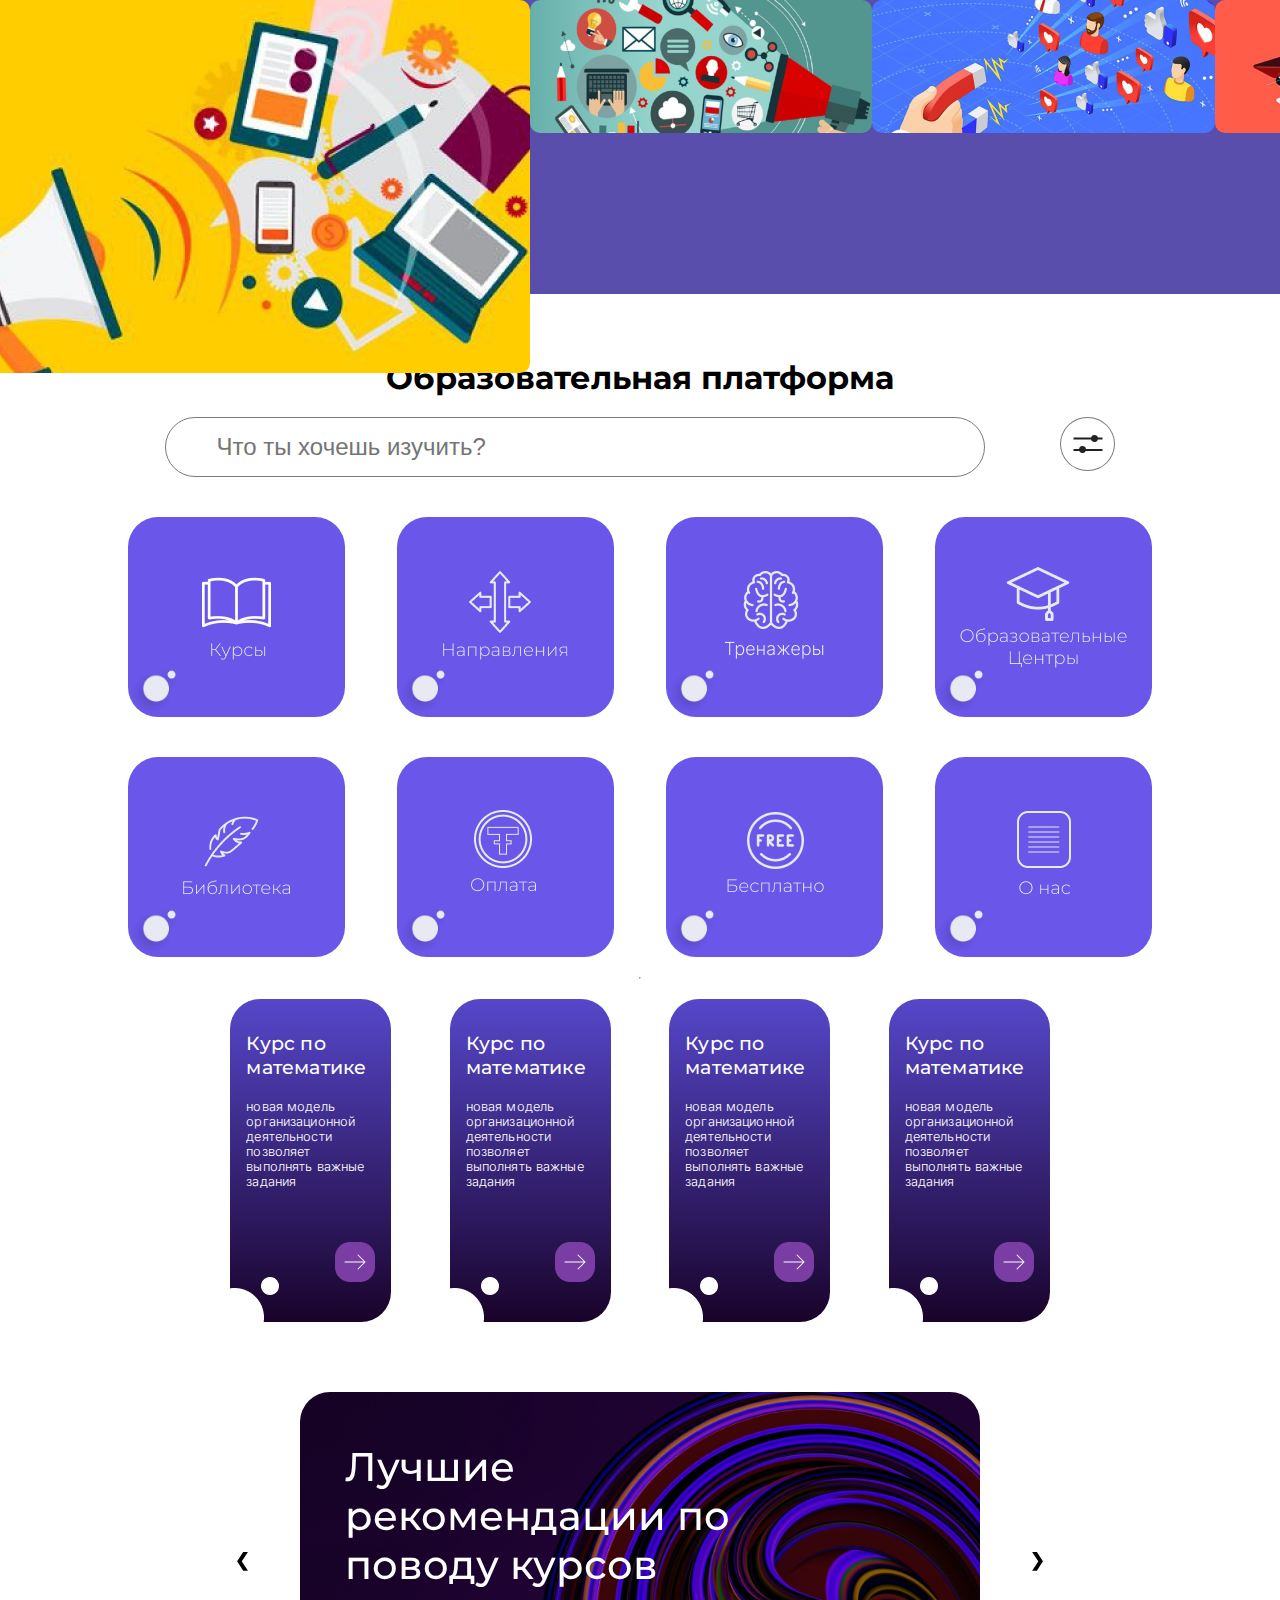
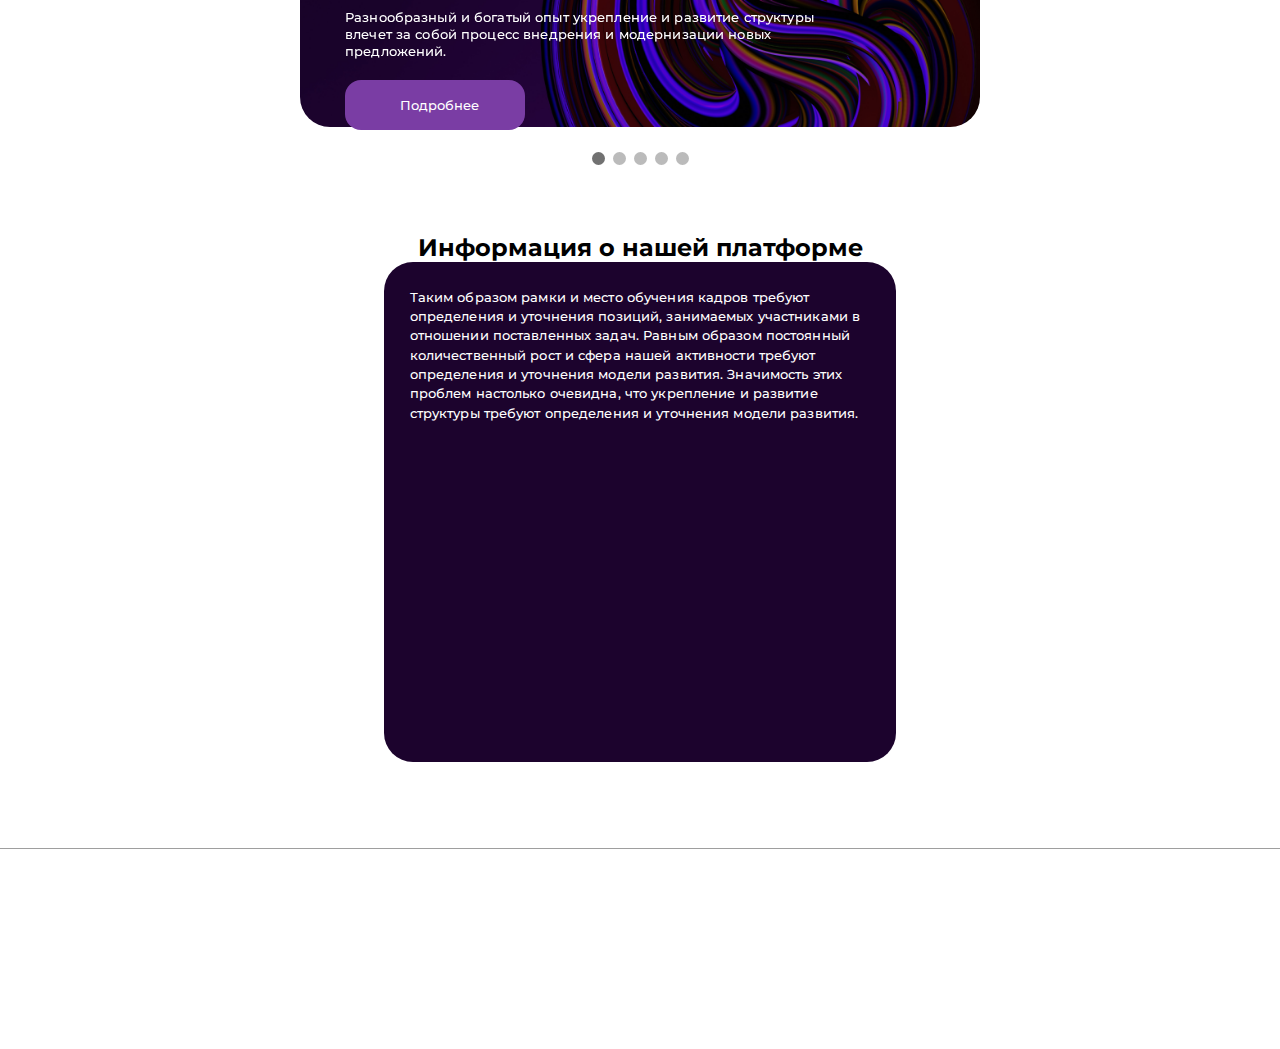
<file: Alim/index.html>
<!DOCTYPE html>
<html lang="en">
<head>
    <meta charset="UTF-8">
    <meta name="viewport" content="width=device-width, initial-scale=1.0">
    <link rel="stylesheet" href="../styles/style.css">
    <link rel="stylesheet" href="../styles/style-2.css">
    <link rel="preconnect" href="https://fonts.googleapis.com">
    <link rel="preconnect" href="https://fonts.googleapis.com">
    <link rel="preconnect" href="https://fonts.gstatic.com" crossorigin>
    <link href="https://fonts.googleapis.com/css2?family=Inter:wght@300;400;500;600;700&display=swap" rel="stylesheet">
    <link rel="preconnect" href="https://fonts.gstatic.com" crossorigin>
    <link href="https://fonts.googleapis.com/css2?family=Montserrat:wght@300;400;500;600;700&display=swap" rel="stylesheet">
    <title>Talim</title>
</head>
<body>
    <div class="wrapper">
        <div class="page">
            <div class="sidebar">
                <div class="sidebar-menu">
                    <div class="logo">
                        ЛОГО
                    </div>
                    <div class="language">
                        РУС / КАЗ
                    </div>
                    <ul class="sidebar-menu__choose">
                        <li class="active-choose"><a href="main-page.html">Главная</a></li>
                        <li class="border-choose">Мои Курсы</li>
                        <li class="border-choose">Бесплатно</li>
                        <li class="border-choose">Образовательные Центры</li>
                    </ul>
                    <div class="sign-in-button">
                        <div class="sign-in-button__text"><a href="authorization.html">Вход/Регистрация</a></div>
                    </div>
                </div>
            </div>

            <div class="container">
                <div class="hat-images">
                    <img alt="1" src="../img/hat-images/1.png">
                    <img alt="2" src="../img/hat-images/3.png">
                    <img alt="3" src="../img/hat-images/2.png">
                    <img alt="4" src="../img/hat-images/4.png">
                </div>
                <div class="searcher">
                    <h1 class="searcher__header">
                        Образовательная платформа
                    </h1>
                    <div class="searcher__panel">
                        <form class="searcher__field">
                            <input class="searcher__field__input" placeholder="Что ты хочешь изучить?" type="text">
                        </form>
                        <div class="searcher__button">
                            <div>
                                <img src="../img/searcher/polz.png">
                            </div>
                        </div>
                    </div>
                </div>
                <div class="content-list">
                    <div class="flex-block">
                        <div class="flex-element">
                            <div class="flex-square">
                                <div class="flex-square-img">
                                    <img src="../img/content-list/flex-square/11.png">
                                </div>
                            </div>
                            <img class="flex-bubble" src="../img/content-list/bubble.png">
                        </div>


                        <div class="flex-element">
                            <div class="flex-square">
                                <div class="flex-square-img">
                                    <img src="../img/content-list/flex-square/2.png">
                                </div>
                            </div>
                            <img class="flex-bubble" src="../img/content-list/bubble.png">
                        </div>

                        <div class="flex-element">
                            <div class="flex-square">
                                <div class="flex-square-img">
                                    <img src="../img/content-list/flex-square/33.png">
                                </div>
                            </div>
                            <img class="flex-bubble" src="../img/content-list/bubble.png">
                        </div>


                        <div class="flex-element">
                            <div class="flex-square">
                                <div class="flex-square-img">
                                    <img src="../img/content-list/flex-square/4.png">
                                </div>
                            </div>
                            <img class="flex-bubble" src="../img/content-list/bubble.png">
                        </div>


                        <div class="flex-element">
                            <div class="flex-square">
                                <div class="flex-square-img">
                                    <img src="../img/content-list/flex-square/5.png">
                                </div>
                            </div>
                            <img class="flex-bubble" src="../img/content-list/bubble.png">
                        </div>

                        
                        <div class="flex-element">
                            <div class="flex-square">
                                <div class="flex-square-img">
                                    <img src="../img/content-list/flex-square/6.png">
                                </div>
                            </div>
                            <img class="flex-bubble" src="../img/content-list/bubble.png">
                        </div>


                        <div class="flex-element">
                            <div class="flex-square">
                                <div class="flex-square-img">
                                    <img src="../img/content-list/flex-square/7.png">
                                </div>
                            </div>
                            <img class="flex-bubble" src="../img/content-list/bubble.png">
                        </div>

                        <div class="flex-element">
                            <div class="flex-square">
                                <div class="flex-square-img">
                                    <img src="../img/content-list/flex-square/8.png">
                                </div>
                            </div>
                            <img class="flex-bubble" src="../img/content-list/bubble.png">
                        </div>

                    </div>
                </div>
                <div class="horizontal-line">
                    <hr>
                </div>
                <div class="four-courses">
                    <div class="flex-block-2">
                        <div class="flex-element-2">
                            <div class="flex-square-2">
                                <div class="flex-square-title">
                                    Курс по  математике
                                </div>
                                <div class="flex-square-description">
                                    новая модель организационной деятельности позволяет выполнять важные задания
                                </div>
                                <div class="flex-square-button">
                                <img src="../img/four-courses/arrow.png">
                                </div>
                            </div>
                            <img class="flex-bubble-2" src="../img/four-courses/white-bubble.png">
                        </div>

                        <div class="flex-element-2">
                            <div class="flex-square-2">
                                <div class="flex-square-title">
                                    Курс по  математике
                                </div>
                                <div class="flex-square-description">
                                    новая модель организационной деятельности позволяет выполнять важные задания
                                </div>
                                <div class="flex-square-button">
                                    <img src="../img/four-courses/arrow.png">
                                </div>
                            </div>
                            <img class="flex-bubble-2" src="../img/four-courses/white-bubble.png">
                        </div>

                        <div class="flex-element-2">
                            <div class="flex-square-2">
                                <div class="flex-square-title">
                                    Курс по  математике
                                </div>
                                <div class="flex-square-description">
                                    новая модель организационной деятельности позволяет выполнять важные задания
                                </div>
                                <div class="flex-square-button">
                                    <img src="../img/four-courses/arrow.png">
                                </div>
                            </div>
                            <img class="flex-bubble-2" src="../img/four-courses/white-bubble.png">
                        </div>

                        <div class="flex-element-2">
                            <div class="flex-square-2">
                                <div class="flex-square-title">
                                    Курс по  математике
                                </div>
                                <div class="flex-square-description">
                                    новая модель организационной деятельности позволяет выполнять важные задания
                                </div>
                                <div class="flex-square-button">
                                    <img src="../img/four-courses/arrow.png">
                                </div>
                            </div>
                            <img class="flex-bubble-2" src="../img/four-courses/white-bubble.png">
                        </div>
                    </div>
                </div>
                <div class="carousel">
                    <div class="slideshow-container">
                        <div class="mySlides fade">
                            <img src="../img/carousel/slider.png" style="width: 82%;" alt="">
                            <div class="text">
                                <div class="text__title">
                                    Лучшие рекомендации по поводу курсов
                                </div>
                                <div class="text__description">
                                    Разнообразный и богатый опыт укрепление и развитие структуры влечет за собой процесс внедрения и модернизации новых предложений. 
                                </div>
                                <div class="text__button">
                                    <a href="#" class="text__button-text">Подробнее</a>
                                </div>
                            </div>
                        </div>
                
                        <div class="mySlides fade">
                            <img src="../img/carousel/slider.png" style="width: 82%;" alt="">
                            <div class="text">
                                <div class="text__title">
                                    2 Лучшие рекомендации по поводу курсов
                                </div>
                                <div class="text__description">
                                    Разнообразный и богатый опыт укрепление и развитие структуры влечет за собой процесс внедрения и модернизации новых предложений. 
                                </div>
                                <div class="text__button">
                                    <a href="#" class="text__button-text">Подробнее</a>
                                </div>
                            </div>
                        </div>
                
                        <div class="mySlides fade">
                            <img src="../img/carousel/slider.png" style="width: 82%;" alt="">
                            <div class="text">
                                <div class="text__title">
                                    3 Лучшие рекомендации по поводу курсов
                                </div>
                                <div class="text__description">
                                    Разнообразный и богатый опыт укрепление и развитие структуры влечет за собой процесс внедрения и модернизации новых предложений. 
                                </div>
                                <div class="text__button">
                                    <a href="#" class="text__button-text">Подробнее</a>
                                </div>
                            </div>
                        </div>

                        <div class="mySlides fade">
                            <img src="../img/carousel/slider.png" style="width: 82%;" alt="">
                            <div class="text">
                                <div class="text__title">
                                    4 Лучшие рекомендации по поводу курсов
                                </div>
                                <div class="text__description">
                                    Разнообразный и богатый опыт укрепление и развитие структуры влечет за собой процесс внедрения и модернизации новых предложений. 
                                </div>
                                <div class="text__button">
                                    <a href="#" class="text__button-text">Подробнее</a>
                                </div>
                            </div>
                        </div>
                
                        <div class="mySlides fade">
                            <img src="../img/carousel/slider.png" style="width: 82%;" alt="">
                            <div class="text">
                                <div class="text__title">
                                    5 Лучшие рекомендации по поводу курсов
                                </div>
                                <div class="text__description">
                                    Разнообразный и богатый опыт укрепление и развитие структуры влечет за собой процесс внедрения и модернизации новых предложений. 
                                </div>
                                <div class="text__button">
                                    <a href="#" class="text__button-text">Подробнее</a>
                                </div>
                            </div>
                        </div>


                        <a class="prev" onclick="plusSlides(-1)">&#10094</a>
                        <a class="next" onclick="plusSlides(1)">&#10095</a>
                
                    </div>
                    <br>
                
                    <div style="text-align: center;">
                        <span class="dot" onclick="currentSlide(1)"></span>
                        <span class="dot" onclick="currentSlide(2)"></span>
                        <span class="dot" onclick="currentSlide(3)"></span>
                        <span class="dot" onclick="currentSlide(4)"></span>
                        <span class="dot" onclick="currentSlide(5)"></span>
                    </div>
                </div>
                <div class="about-information">
                    <h2 class="about-information__title">
                        Информация о нашей платформе
                    </h2>
                    <div class="about-information__description">
                        <p>
                            Таким образом рамки и место обучения кадров требуют определения и уточнения позиций, занимаемых участниками в отношении поставленных задач. Равным образом постоянный количественный рост и сфера нашей активности требуют определения и уточнения модели развития. Значимость этих проблем настолько очевидна, что укрепление и развитие структуры требуют определения и уточнения модели развития.
                        </p>
                    </div>
                </div>
            </div>
        </div>
    </div>

    <script src="../scripts/script.js"></script>
    <script src="../scripts/script-2.js"></script>
</body>
</html>
</file>
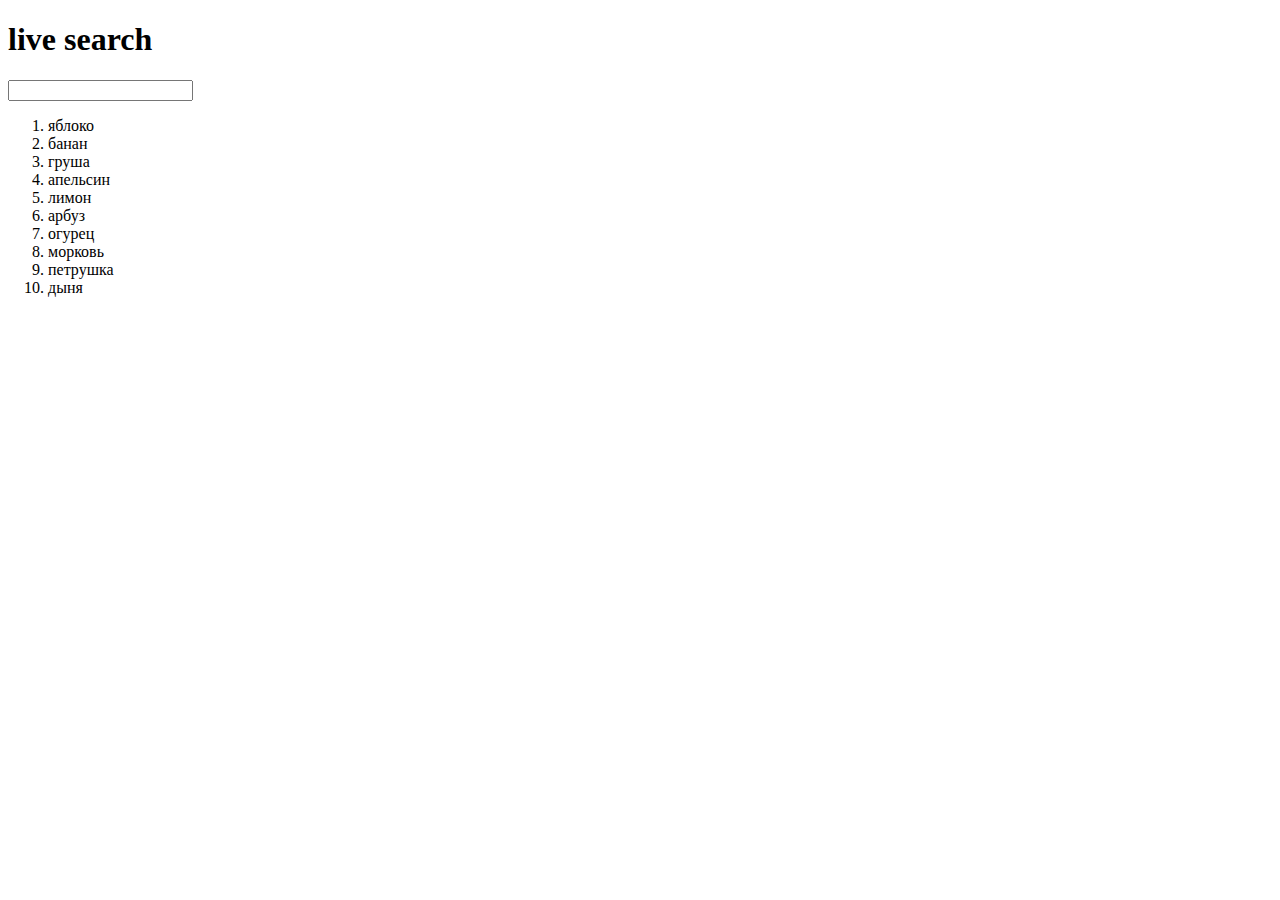
<file: dynamic.html>
<!DOCTYPE html>
<html lang="en">
<head>
    <meta charset="UTF-8">
    <meta name="viewport" content="width=device-width, initial-scale=1.0">
    <link rel="stylesheet" href="styles/dynamic.css"></link>
    <title>Document</title>
</head>
<body>
    <div class="wrap">
        <h1>live search</h1>
        <input type="text" id="input" class="input" />
        <div>
            <ol class="ul">
                <li>яблоко</li>
                <li>банан</li>
                <li>груша</li>
                <li>апельсин</li>
                <li>лимон</li>
                <li>арбуз</li>
                <li>огурец</li>
                <li>морковь</li>
                <li>петрушка</li>
                <li>дыня</li>
            </ol>
        </div>
    </div>



    <script src="scripts/dynamic.js"></script>
</body>
</html>
</file>
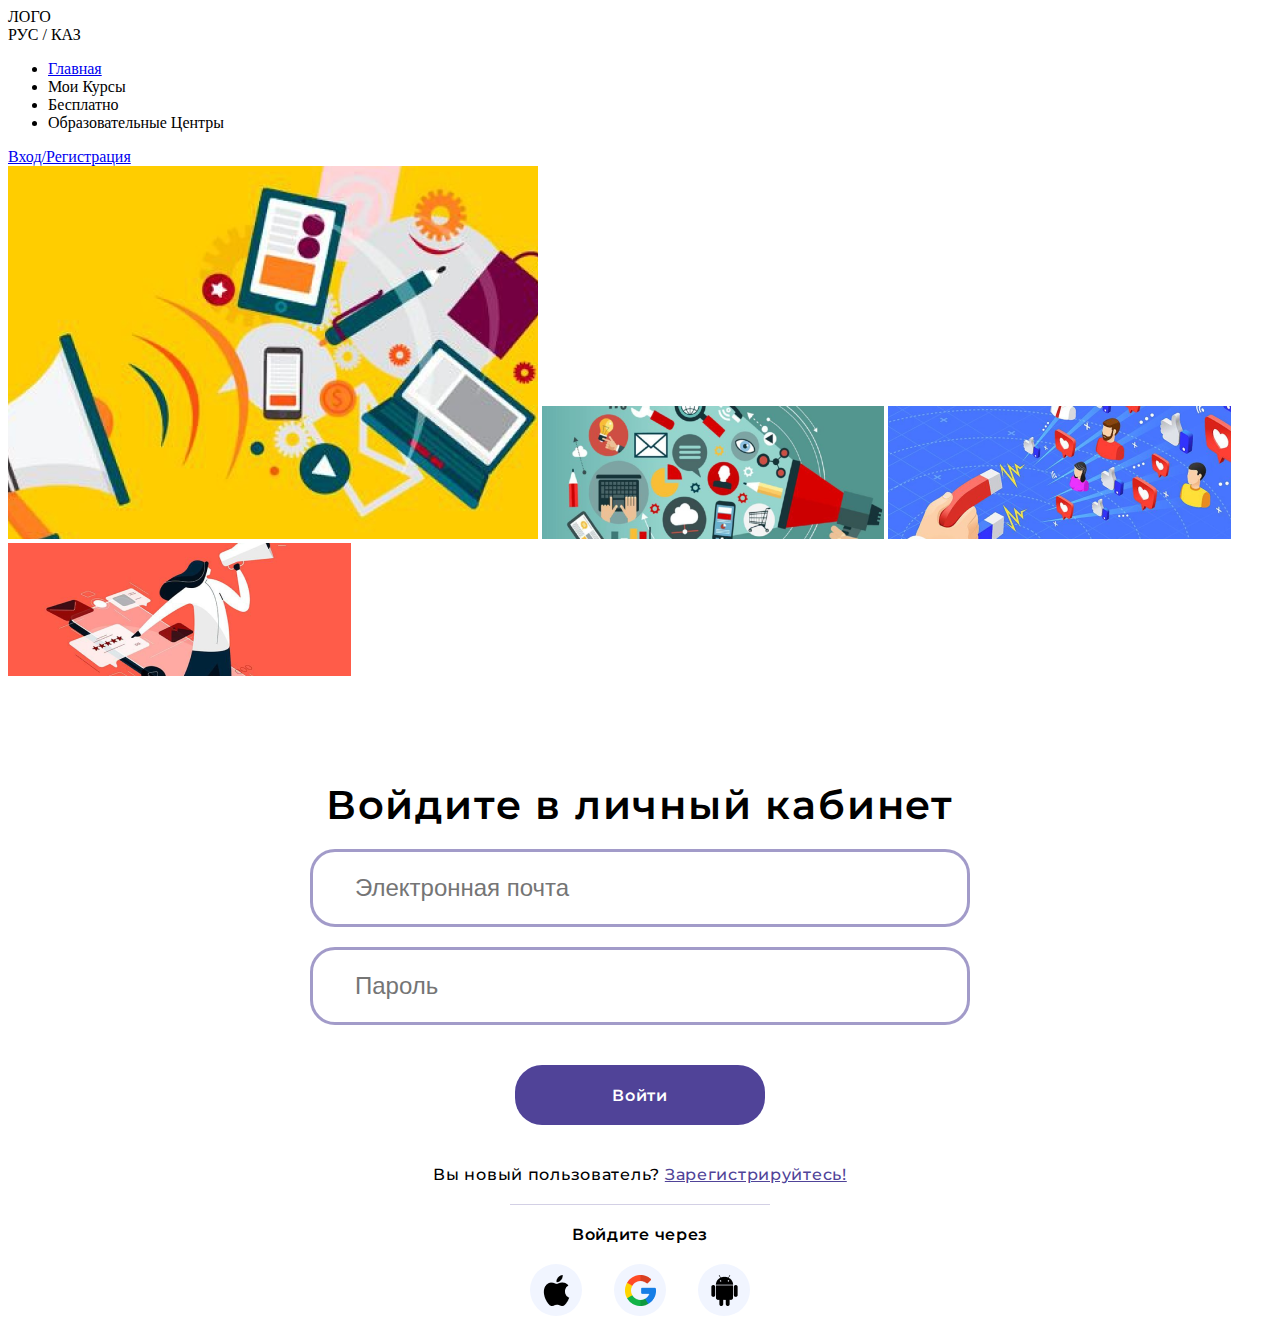
<file: Alim/authorization.html>
<!DOCTYPE html>
<html lang="en">
<head>
    <meta charset="UTF-8">
    <meta name="viewport" content="width=device-width, initial-scale=1.0">
    <link rel="stylesheet" href="../styles/authorization.css">
    <link rel="preconnect" href="https://fonts.googleapis.com">
    <link rel="preconnect" href="https://fonts.googleapis.com">
    <link rel="preconnect" href="https://fonts.gstatic.com" crossorigin>
    <link href="https://fonts.googleapis.com/css2?family=Inter:wght@300;400;500;600;700&display=swap" rel="stylesheet">
    <link rel="preconnect" href="https://fonts.gstatic.com" crossorigin>
    <link href="https://fonts.googleapis.com/css2?family=Montserrat:wght@300;400;500;600;700&display=swap" rel="stylesheet">
    <title>Authorization</title>
</head>
<body>
    <div class="wrapper">
        <div class="page">
            <div class="sidebar">
                <div class="sidebar-menu">
                    <div class="logo">
                        ЛОГО
                    </div>
                    <div class="language">
                        РУС / КАЗ
                    </div>
                    <ul class="sidebar-menu__choose">
                        <li class="border-choose"><a href="main-page.html">Главная</a></li>
                        <li class="border-choose">Мои Курсы</li>
                        <li class="border-choose">Бесплатно</li>
                        <li class="border-choose">Образовательные Центры</li>
                    </ul>
                    <div class="sign-in-button">
                        <div class="sign-in-button__text"><a href="authorization.html">Вход/Регистрация</a></div>
                    </div>
                </div>
            </div>
            <div class="container">
                <div class="hat-images">
                    <img alt="1" src="../img/hat-images/1.png">
                    <img alt="2" src="../img/hat-images/3.png">
                    <img alt="3" src="../img/hat-images/2.png">
                    <img alt="4" src="../img/hat-images/4.png">
                </div>
                <div class="authorization-block">
                    <div class="authorization-block__title">
                        Войдите в личный кабинет
                    </div>
                    <div class="authorization-block__element">
                        <form class="authorization-block__form">
                            <input class="authorization-block__input" placeholder="Электронная почта" type="email">
                            <input class="authorization-block__input" placeholder="Пароль" type="password">
                        </form>
                    </div>
                    <div class="authorization-block__entry-button">
                        <span>Войти</span>
                    </div>
                    <div class="authorization-block__registration-offer">
                        <span>Вы новый пользователь? <a href="registration.html">Зарегистрируйтесь!</a></span>
                    </div>
                    <div class="stroke">
                    </div>
                    <div class="authorization-block__api-sign-in">
                        <span class="authorization-block__api-text">Войдите через</span>
                        <span class="authorization-block__api-images">
                            <span class="api-circle"><img src="../img/authorization/apple-logo 1.png"></span>
                            <span class="api-circle"><img src="../img/authorization/google 1.png"></span>
                            <span class="api-circle"><img src="../img/authorization/1.png"></span>
                        </span>
                    </div>
                </div>
            </div>
        </div>
    </div>
</body>
</html>
</file>
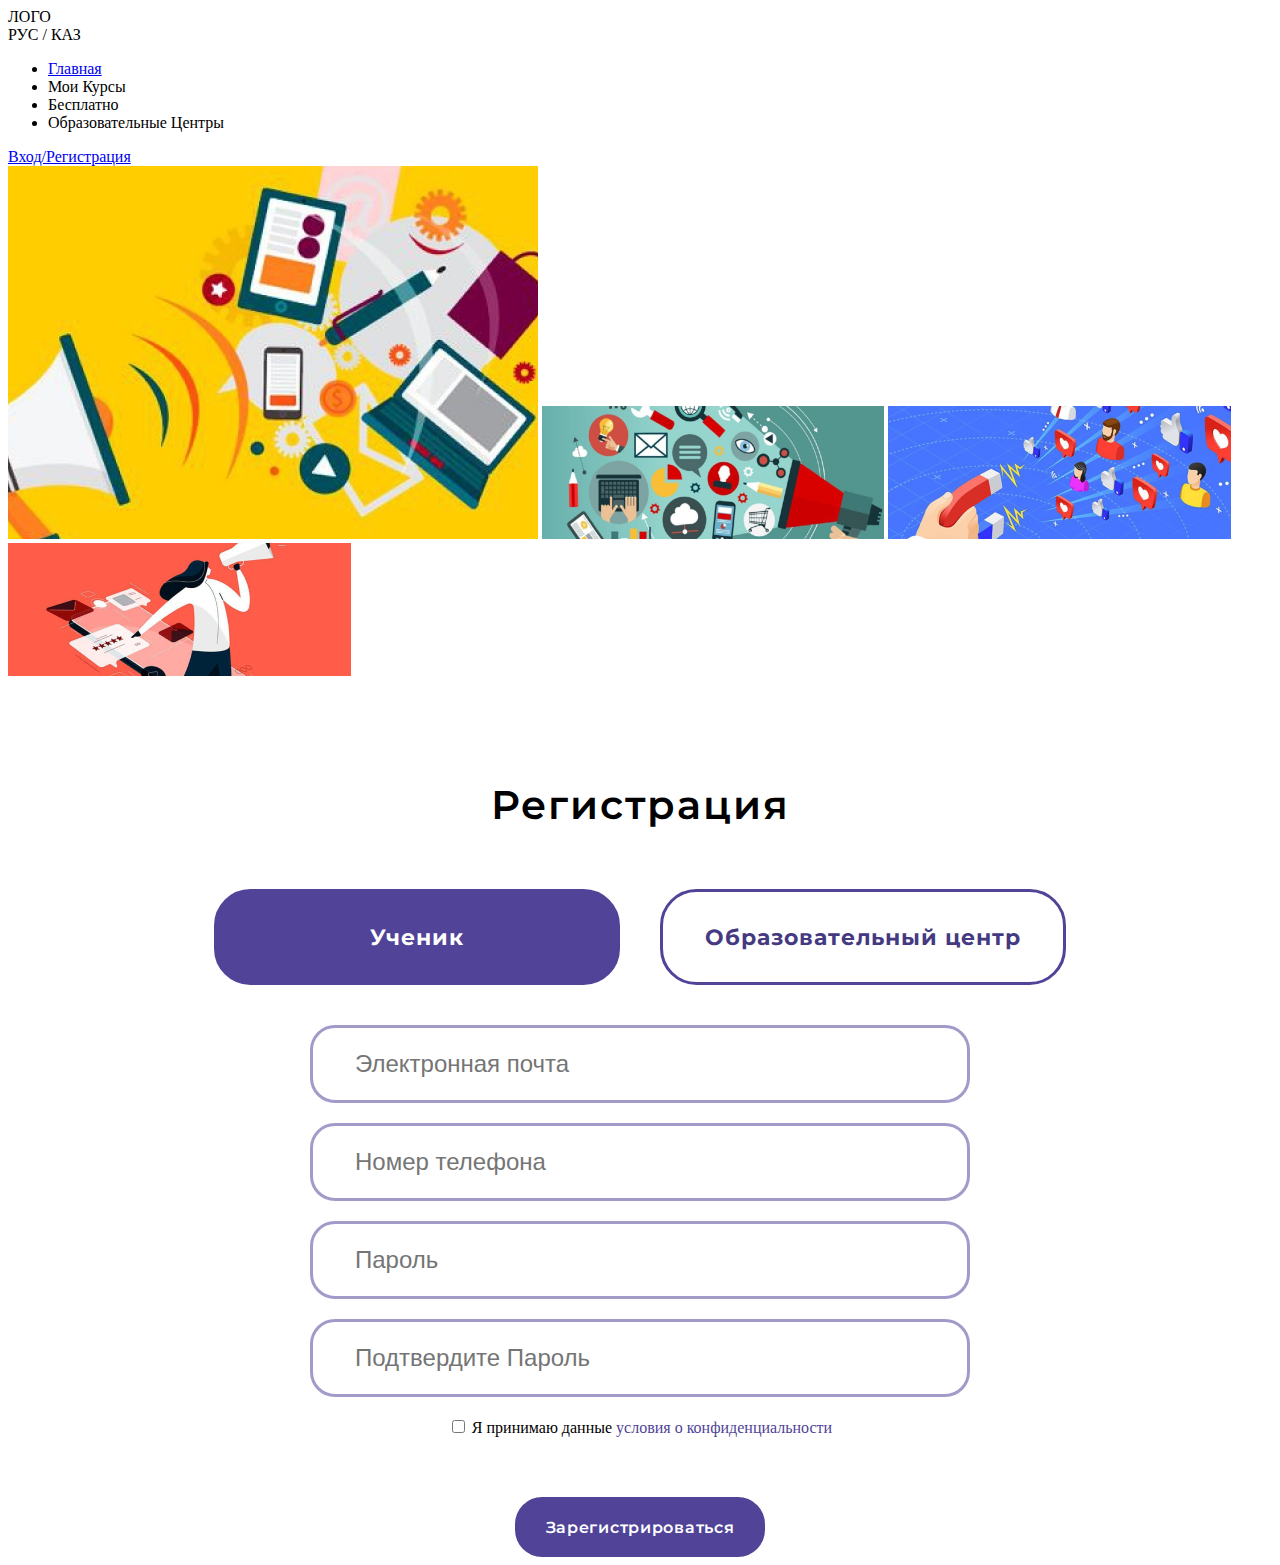
<file: Alim/registration.html>
<!DOCTYPE html>
<html lang="en">
<head>
    <meta charset="UTF-8">
    <meta name="viewport" content="width=device-width, initial-scale=1.0">
    <link rel="stylesheet" href="../styles/registration.css">
    <link rel="preconnect" href="https://fonts.googleapis.com">
    <link rel="preconnect" href="https://fonts.googleapis.com">
    <link rel="preconnect" href="https://fonts.gstatic.com" crossorigin>
    <link href="https://fonts.googleapis.com/css2?family=Inter:wght@300;400;500;600;700&display=swap" rel="stylesheet">
    <link rel="preconnect" href="https://fonts.gstatic.com" crossorigin>
    <link href="https://fonts.googleapis.com/css2?family=Montserrat:wght@300;400;500;600;700&display=swap" rel="stylesheet">
    <link rel="stylesheet" href="../styles/authorization.css">
    <title>Talim</title>
</head>
<body>
    <div class="wrapper">
        <div class="page">
            <div class="sidebar">
                <div class="sidebar-menu">
                    <div class="logo">
                        ЛОГО
                    </div>
                    <div class="language">
                        РУС / КАЗ
                    </div>
                    <ul class="sidebar-menu__choose">
                        <li class="border-choose"><a href="main-page.html">Главная</a></li>
                        <li class="border-choose">Мои Курсы</li>
                        <li class="border-choose">Бесплатно</li>
                        <li class="border-choose">Образовательные Центры</li>
                    </ul>
                    <div class="sign-in-button">
                        <div class="sign-in-button__text"><a href="authorization.html">Вход/Регистрация</a></div>
                    </div>
                </div>
            </div>
            <div class="container">
                <div class="hat-images">
                    <img alt="1" src="../img/hat-images/1.png">
                    <img alt="2" src="../img/hat-images/3.png">
                    <img alt="3" src="../img/hat-images/2.png">
                    <img alt="4" src="../img/hat-images/4.png">
                </div>
                <div class="authorization-block">
                    <div class="authorization-block__title">
                        Регистрация
                    </div>
                    <div class="authorization-block__subject">
                        <div class="authorization-block__subject-student subject-active">
                            <span>Ученик</span>
                        </div>
                        <div class="authorization-block__subject-school">
                            <span>Образовательный центр</span>
                        </div>
                    </div>
                    <div class="authorization-block__element">
                        <form class="authorization-block__form">
                            <input class="authorization-block__input" placeholder="Электронная почта" type="email">
                            <input class="authorization-block__input" placeholder="Номер телефона" type="tel">
                            <input class="authorization-block__input" placeholder="Пароль" type="password">
                            <input class="authorization-block__input" placeholder="Подтвердите Пароль" type="password">
                        </form>
                    </div>
                    <form class="conditions">
                        <input type="checkbox"> Я принимаю данные <span>условия о конфиденциальности</span>
                    </form>
                    <div class="authorization-block__entry-button">
                        <span>Зарегистрироваться</span>
                    </div>
                </div>
            </div>
        </div>
    </div>
</body>
</html>
</file>
<file: styles/style.css>
* {
    margin: 0;
    padding: 0;
    box-sizing: border-box;
}

body{
    font-family: 'Inter', sans-serif;
    font-family: 'Montserrat', sans-serif;
}


.burger-menu{
    display: none;
    opacity: 0;
    transition: opacity 0.5s, display 0.5s;
}
.burger-button{
    display: none;
}
.showmenu{
    opacity: 1;
    display: block;
}
.lock{
    overflow: hidden;
}


.menu{
    display: flex;
    flex-direction: column;
    justify-content: space-evenly;
    align-items: center;
    background-color: pink;
    width: 100%;
    height: 100vh;
    position: absolute;
    z-index: 100;
    position: fixed;
    transition: 0.5s ease-in-out;
}

.menu li {
    padding: 20px 0;
    list-style-type: none;
    /* border: 1px solid snow; */
    /* border-radius: 10px; */
    cursor: pointer;
    border-bottom: 1px solid snow;
}
.menu li a{
    color: snow;
    text-decoration: none;
    font-size: 3vw;
    margin: 20px 10px;
}


.menulogo{
    height: 3px;
    width: 30px;
    background-color: snow;
}

.hat{
    display: flex;
    flex-direction: column;
    align-items: center;
    width: 100%;
}

.logo{
    display: flex;
    color: #B6B6B6;
    font-family: Inter;
    font-size: 60px;
    font-style: normal;
    font-weight: 600;
    line-height: normal;
    letter-spacing: 0.6px;
    margin: 20px 22px 0 0;
    transition: 0.5s ease-in-out;
}

.language{
    color: #909090;
    font-family: Inter;
    font-size: 1vw;
    font-style: normal;
    font-weight: 400;
    line-height: normal;
    letter-spacing: 0.713px;
    margin: 30px 0 20px 5px;
    opacity: 0;
    transition: 0.3s ease-in-out;
}

.page{
    display: flex;

    position: relative;
    padding-bottom: 200px;
}
.sidebar {
    display: flex;
    flex-direction: column;
    width: 6%;
    background: linear-gradient(180deg, #594EAB 0%, #1C032D 100%);
    border-radius: 0 0px 30px 0;
    transition: 0.4s ease-in-out;
}



.sidebar-menu{
    position: fixed;
    display: flex;
    flex-direction: column;
    width: 6%;
    height: 100%;
}

.sidebar:hover{
    width: 15.2%;
}

.sidebar:hover .hat-images{
    width: 79.2%;
}


.hat {
    transition: 0.5s ease-in-out;
}



.sidebar-menu__choose{
    display: flex;
    flex-direction: column;
    width: 100%;
}


.sidebar-menu__choose li {
    list-style: none;
    color: white;
    font-family: Inter;
    font-size: 1vw;
    font-style: normal;
    font-weight: 600;
    line-height: normal;
    letter-spacing: 0.2px;
    padding-top: 10px;
}

.active-choose {
    background-color: white;
    border-radius: 30px 0 0 30px;
    color: #382961 !important;
}

.sidebar-menu__choose li a {
    position: relative;
    display: flex;
    align-items: center;
    transition: 0.4s ease-in-out;
    width: 85%;
    margin-left: 10%;
}


.sidebar-menu__choose li a .icon {
    position: relative;
    display: flex;
    justify-content: center;
    align-items: center;
    height: 20%;
    font-size: 1.3em;
    margin: 0 5px 0 20px;
}

.sidebar-menu__choose li a .icon-text {
    position: relative;
    height: 60px;
    display: flex;
    align-items: center;
    font-size: 0.8vw;
    opacity: 0;
    overflow: hidden;
    transition: 0.3s ease-in-out;
}



.sidebar:hover .sidebar-menu__choose li a {
    width: 220%;
}

.sidebar:hover .sidebar-menu__choose li a .icon-text{
    opacity: 1;
}

.sidebar:hover  .sign-in-button{
    opacity: 1;
}

.sidebar:hover .language{
    opacity: 1;
}

.sign-in-button{
    height: 55px;
    border-radius: 15px;
    border: 1px solid #FFF;
    background: transparent;
    outline: none;
    align-items: center;
    justify-content: center;
    display: flex;
    opacity: 0;
    transition: 0.3s ease-in-out;
    overflow: hidden;
    cursor: pointer;
}

/* .iconMargin{
    margin-right: 20px;
} */

.sign-in-button__text {
    color: white;
    text-align: center;
    font-family: Montserrat;
    font-size: 0.8vw;
    font-style: normal;
    font-weight: 500;
    line-height: normal;
    letter-spacing: 0.17px;
    padding: 5px;
}

.text-wrap{
    white-space: nowrap !important; 
}


a {
    text-decoration: none;
    color: inherit;
}


.container{
    display: flex;
    flex-direction: column;
    align-items: center;
    /* justify-content: space-between; */
    /* padding: 20px 0px; */
    width: 100%;
    margin: 0;

    border-bottom: 0.5px inset #9E9E9E;
}


.hat-images{
    z-index: 10;
    justify-content: space-between;
    align-items: start;
    display: flex;
    flex-direction: row;
    flex-wrap: nowrap;
    transition: 0.3s ease-in-out;
    position: sticky;
    top: 0;
    width: 100%;
    height: 12%;
    background: #594EAB;
    border-bottom: 7px solid #594EAB;
}

.hat-images-img{
    width: 24%;
    height: 100%;
    cursor: pointer;
}
.hat-images-img:hover{
    opacity: 0.7;
}


.hat-images img:nth-child(1){
    border-radius: 0px 10px 10px 0px;
}
.hat-images img:nth-child(n+2){
    border-radius: 10px;
}


.searcher {
    width: 80%;
    margin-top: 5%;
    display: flex;
    flex-direction: column;
    align-items: center;
}



.searcher__field{
    width: 80%;
}
.searcher__field input{
    width: 100%;
    height: 60px;
    border-radius: 30px;
    text-indent: 50px;
    font-size: 1.5em;
    border: 1px solid #7A7A7A;
    background: transparent;
    outline: none;
}

.searcher__field--input::placeholder{
    text-align: center;
}


.searcher__panel{
    width: 100%;
    margin: 20px 0;
    display: flex;
    justify-content: space-around;
}

.searcher__button {
    display: flex;
    justify-content: center;
    align-items: center;
    /* width: 55px; */
    width: 55px;
    height: 91%;
    border-radius: 50%;
    border: 1px solid #7A7A7A;
    position: relative;
    transition: 0.5s ease-in-out;
}

.searcher__button:hover{
    background:  rgba(122, 122, 122, 0.3);
}

.searcher__button div {
    width: 100%;
    height: 100%;
}

.searcher__button img{
    position: absolute;
    left: 23%;
    top: 32%;
}


.content-list{
    display: flex;
    width: 100%;
    position: relative;
    justify-content: center;
    /* height: 100%; */
}

.flex-block{
    display: flex;
    justify-content: space-evenly;
    flex-direction: row;
    flex-wrap: wrap;
    width: 85%;
    /* height: 15%; */
}

.flex-element{
    width: 20%;
    position: relative;
    margin: 20px 20px;
    display: flex;
    justify-content: center;
    align-items: center;
}

.flex-square{
    position: relative;
    display: flex;
    align-items: center;
    justify-content: center;
    /* width: 220px; */
    height: 200px;
    width: 100%;
    /* height: 100%; */
    background-color: #6A56E8;
    border-radius: 30px;
}

.flex-bubble{
    position: absolute;
    left: 0;
    bottom: 0;
    width: 25%;
}


/* .horizontal-line {
    margin: 20px 0;
    border-bottom: 1px solid black;
} */

.four-courses{
    width: 100%;
    display: flex;
    justify-content: center;
}
.flex-block-2 {
    width: 70%;
    display: flex;
    justify-content: space-evenly;
}

.flex-element-2 {
    width: 18%;
    /* width: 220px; */ 
    height: 323px;
    position: relative;
    display: flex;
    margin: 20px 20px;
    border-radius: 30px;
    align-items: center;
    justify-content: center;
    background: linear-gradient(180deg, #5647CA 0%, #19032A 100%);
}

.flex-square-2{
    width: 80%;
    height: 80%;
    /* text-align: center; */
    align-items: center;
    justify-content: center;
    position: relative;
}

.flex-square-title{
    color: #FFF;
    font-family: Montserrat;
    font-size: 1.5vw;
    font-style: normal;
    font-weight: 500;
    line-height: normal;
    letter-spacing: 0.2px;
}

.flex-square-description{
    color: #FFF;
    font-family: Inter;
    font-size: 1vw;
    font-style: normal;
    font-weight: 300;
    line-height: normal;
    letter-spacing: 0.12px;
    padding: 20px 0;
}


.flex-bubble-2 {
    position: absolute;
    left: -25px;
    bottom: -25px;
}

.flex-square-button {
    position: absolute;
    right: 0;
    bottom: 1.5%;
}

.about-information {
    display: flex;
    flex-direction: column;
    align-items: center;
    margin-top: 5%;
}

.about-information__title{
    margin: 0 auto;
}

.about-information__description{
    width: 40%;
    height: 500px;
    border-radius: 29px;
    background: #1C032D;
}

.about-information__description p {
    color: #FFF;
    font-family: Montserrat;
    font-size: 1vw;
    font-style: normal;
    font-weight: 500;
    line-height: 151%; /* 34.73px */
    letter-spacing: 0.115px;
    margin: 5%;
    text-align: left;
}


@media (max-height: 700px){
    .hat-images{
        display: none;
    }
}
@media (max-width: 997px){
    .flex-square-img{
        display: flex;
        align-items: center;
        justify-content: center;
    }
    .flex-square-img img{
        width: 90%;
    }
    .about-information__description{
        height: 300px;
    }
}

@media (max-width: 900px){
    .flex-block-2 {
        width: 70%;
        display: flex;
        flex-direction: column;
        justify-content: space-evenly;
    }
    .flex-element-2 {
        width: 100%;
        height: 130px;
    }
    .flex-square-title{
        font-size: 3vw;
    }
    
    .flex-square-description{
        font-size: 2vw;
    }
    .searcher__header{
        text-align: center;
    }
    .sign-in-button{
        height: 35px;
    }
    .about-information__description{
        height: 200px;
    }
    .sidebar-menu__choose li a .icon {
        margin-left: 20px;
        transition: 0.3s ease-in-out;
    }
    .sidebar-menu__choose li a .icon-text {
        font-size: 1.1vw;
        height: 40px;
    }
    .sidebar:hover .sidebar-menu__choose li a .icon {
        margin-left: 0;
    }
}

/* ------------↓↓↓----BURGER--↓↓↓------------------- */
@media (max-width: 720px) {
    .burger-button{
        border: 1px solid purple;
        border-radius: 5px;
        background-color: pink;
        height: 35px;
        width: 35px;
        position: absolute;
        top: 15px;
        right: 15px;
        display: flex;
        flex-direction: column;
        justify-content: space-evenly;
        cursor: pointer;
        align-items: center;
        position: fixed;
        z-index: 101;
        opacity: 1;
    }
    .sidebar{
        display: none;
    }
    .about-information__description p {
        font-size: 1.5vw;
    }
    .flex-element{
        width: 40%;
    }
}



@media (max-width: 600px) {
    .searcher__field input{
        border-radius: 30px;
        text-indent: 10px;
        font-size: 1em;
    }
    .searcher__header{
        font-size: 4vw;
    }

}

@media (max-width: 470px){
    .flex-element{
        width: 100%;
    }
}
</file>
<file: styles/style-2.css>
.carousel {
    margin-top: 50px;
}

.carousel img {
    border-radius: 30px;
}


.slideshow-container{
    max-width: 900px;
    position: relative;
    margin: 0 auto;
}


.mySlides{
    text-align: center;
}

.prev, .next{
    cursor: pointer;
    position: absolute;
    top: 50%;
    width: auto;
    margin-top: -22px;
    padding: 10px;
    /* color: white; */
    color: black;
    font-weight: bold;
    font-size: 18px;
    transition: 0.6s ease;
    border-radius: 0 3px 3px 0;
}

.next {
    right: 0;
    border-radius: 3px 0 0 3px;
}

.prev:hover, .next:hover{
    background-color: rgba(0, 0, 0, 0.8);
}

.text{
    width: 500px;
    position: absolute;
    top: 50px;
    left: 120px;
    /* display: flex;
    flex-direction: column;
    align-items: flex-start; */
    text-align: left;
}

.text__title{
    color: #FFF;
font-family: Montserrat;
font-size: 40px;
font-style: normal;
font-weight: 500;
line-height: normal;
}

.text__description{
    color: #FFF;
font-family: Montserrat;
font-size: 13px;
font-style: normal;
font-weight: 500;
line-height: 130.4%; /* 16.952px */
letter-spacing: 0.13px;
margin: 20px 0px;
}

.dot{
    cursor: pointer;
    height: 13px;
    width: 13px;
    margin: 0 2px;
    background-color: #bbb;
    border-radius: 50%;
    display: inline-block;
    transition: background-color 0.6 ease;
}

.active, dot:hover{
    background-color: #717171;
}

.fade{
    -webkit-animation-name: fade;
    -webkit-animation-name: 1.5s;
    animation-name: fade;
    animation-duration: 1.5s;
}
@-webkit-keyframes fade{
    from{opacity: .4}
    to{opacity: 1}
}
@keyframes fade{
    from{opacity: .4}
    to{opacity: 1}
}


.text__button{
    width: 180px;
    height: 50px;
    border-radius: 16px;
    background: #7A3DA4;
    position: relative;
}

.text__button-text{
    color: #FFF;
    font-family: Montserrat;
    font-size: 13px;
    font-style: normal;
    font-weight: 500;
    line-height: normal;
    position: absolute;
    left: 55px;
    top: 35%;
}
</file>
<file: styles/dynamic.css>
.hide {
    display: none;
}
</file>
<file: styles/authorization.css>
.authorization-block{
    margin: 0 auto;
    margin-top: 100px;
    text-align: center;
    display: flex;
    flex-direction: column;
    align-items: center;
}

.authorization-block__title{
    color: #000;
font-family: Montserrat;
font-size: 40px;
font-style: normal;
font-weight: 600;
line-height: normal;
letter-spacing: 1.8px;
}

.authorization-block__input{
    width: 650px;
    height: 70px;
    border-radius: 25px;
    border: 3px solid rgba(80, 67, 153, 0.53);
    background: rgba(151, 151, 151, 0.00);
    margin-top: 20px;
    text-indent: 40px;
    font-size: 1.5em;
}


.authorization-block__entry-button{
    width: 250px;
    height: 60px;
    border-radius: 27px;
    background: #504398;
    text-align: center;
    display: flex;
    justify-content: center;
    align-items: center;
    margin-top: 40px;
    cursor: pointer;
}

.authorization-block__entry-button span {
    color: #FFF;
font-family: Montserrat;
font-size: 16px;
font-style: normal;
font-weight: 600;
line-height: normal;
letter-spacing: 0.72px;
}

.authorization-block__registration-offer{
    margin-top: 40px;
}

.authorization-block__registration-offer span{
    color: #000;
font-family: Montserrat;
font-size: 16px;
font-style: normal;
font-weight: 500;
line-height: normal;
letter-spacing: 0.72px;
}

.authorization-block__registration-offer span a {
    color: #504398;
font-family: Montserrat;
font-size: 16px;
font-style: normal;
font-weight: 500;
line-height: normal;
letter-spacing: 0.72px;
}

.stroke{
    width: 260.5px;
    border-bottom: 1px solid #d3d0e5;
    margin: 20px 0;
}


.authorization-block__api-text{
    color: #000;
font-family: Montserrat;
font-size: 16px;
font-style: normal;
font-weight: 600;
line-height: normal;
letter-spacing: 0.72px;
}



.authorization-block__api-images {
    width: 220px;
    display: flex;
    justify-content: space-between;
    margin-top: 20px;
}

.api-circle{
    width: 52px;
    height: 52px;
    background-color: #F1F5FF;
    border-radius: 30px;
    display: flex;
    justify-content: center;
    align-items: center;
    cursor: pointer;
}
</file>
<file: styles/registration.css>
.conditions{
    margin: 20px 0;
}

.conditions span {
    color: #504398;
    cursor: pointer;
}


.authorization-block__subject{
    display: flex;
    justify-content: space-between;
}

.authorization-block__subject-student, 
.authorization-block__subject-school {
    width: 400px;
    height: 90px;
    border-radius: 36.529px;
    border: 3px solid #504398;
    background: rgba(80, 67, 152, 0.00);
    margin: 60px 20px 20px ;
    display: flex;
    justify-content: center;
    align-items: center;
}


.authorization-block__subject-student, 
.authorization-block__subject-school span {
    color: #453A81;
    text-align: center;
    font-family: Montserrat;
    font-size: 21.647px;
    font-style: normal;
    font-weight: 700;
    line-height: normal;
    letter-spacing: 0.974px;
}

.subject-active {
    color: #FFF;
    background: #504398;
}
</file>
